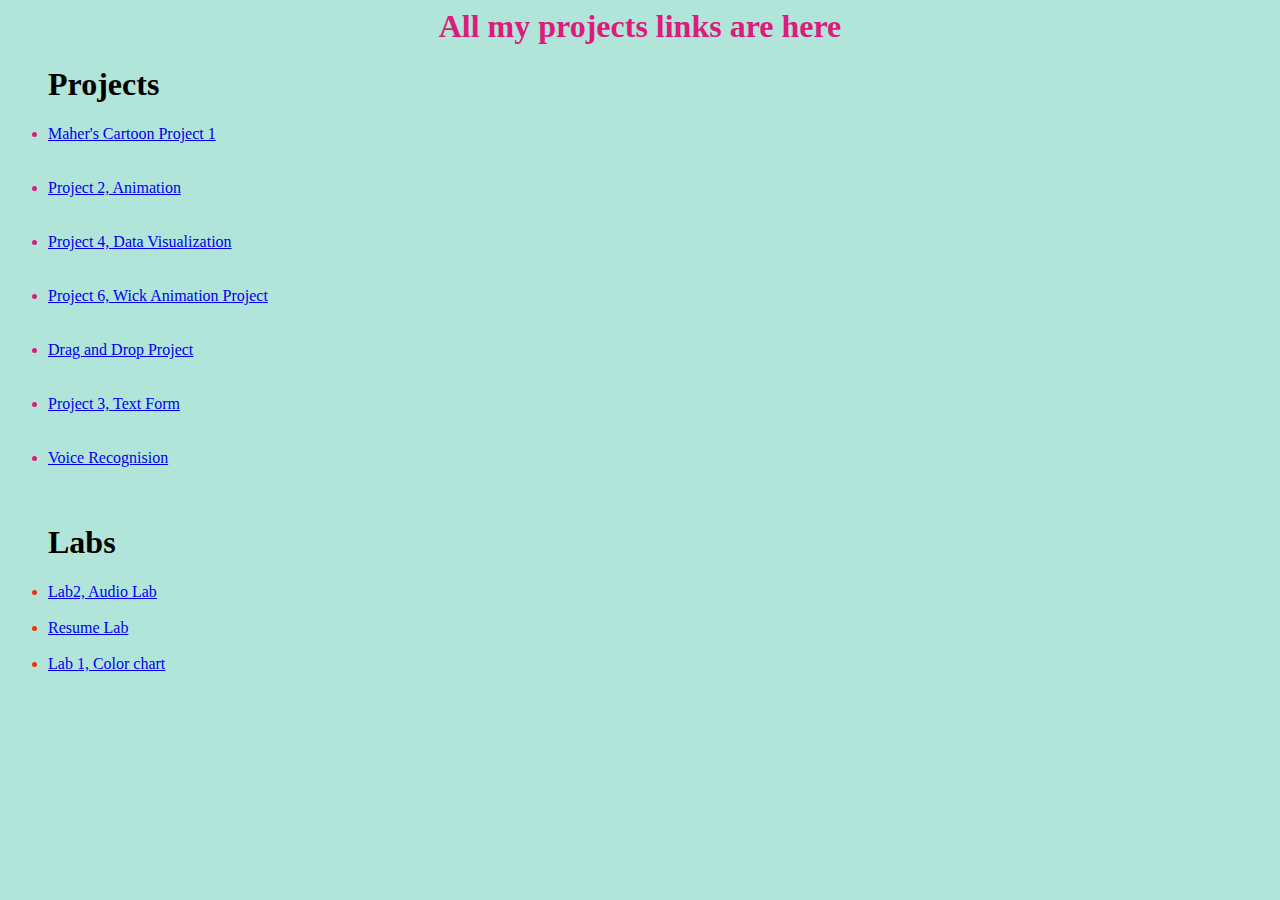
<file: index.html>
<html lang="en">
  <head>
    <meta charset="UTF-8" />
    <meta http-equiv="X-UA-Compatible" content="IE=edge" />
    <meta name="viewport" content="width=device-width, initial-scale=1.0" />
    <title>Maher Nigar CISC 3610 Labs & Projects</title>
  </head>
  <body style="background-color: #b1e5d9">
    <h1 align="center" style="color: rgb(220, 28, 124)">
      <b> All my projects links are here</b>
    </h1>

    <!-- Nav pages -->
    <div class="manu3">
      <nav class="manu1">
        <ul class="menu">
          <h1>Projects</h1>
          <li style="color: rgb(220, 28, 124)">
            <a href="cartoonProject1_MaherNigar/cartoon.html">
              Maher's Cartoon Project 1</a
            >
          </li>
          <br /><br />
          <li style="color: rgb(220, 28, 124)">
            <a href="Animation_Project_Maher/index.html"
              >Project 2, Animation</a
            >
          </li>
          <br /><br />
          <li style="color: rgb(220, 28, 124)">
            <a href="Data_visualization/index.html"
              >Project 4, Data Visualization</a
            >
          </li>
          <br /><br />
          <li style="color: rgb(220, 28, 124)">
            <a href="videoAnimation_project/index.html"
              >Project 6, Wick Animation Project</a
            >
          </li>
          <br /><br />
          <li style="color: rgb(220, 28, 124)">
            <a href="drag&drop!!.html">Drag and Drop Project</a>
          </li>
          <br /><br />
          <li style="color: rgb(220, 28, 124)">
            <a href="Project2_TextForm/index.html">Project 3, Text Form</a>
          </li>
          <br /><br />
          <li style="color: rgb(220, 28, 124)">
            <a href="voiceRecognision_project/index.html">Voice Recognision</a>
          </li>
          <br /><br />
          <h1>Labs</h1>
          <li style="color: rgb(243, 47, 13)">
            <a href="Audio_Lab/index.html">Lab2, Audio Lab</a>
          </li>
          <br />
          <li style="color: rgb(243, 47, 13)">
            <a href="resumeLab/index.html">Resume Lab</a>
          </li>
          <br />
          <li style="color: rgb(243, 47, 13)">
            <a href="Lab1-ColorChart/index.html">Lab 1, Color chart</a>
          </li>
        </ul>
      </nav>
    </div>
  </body>
</html>
</file>
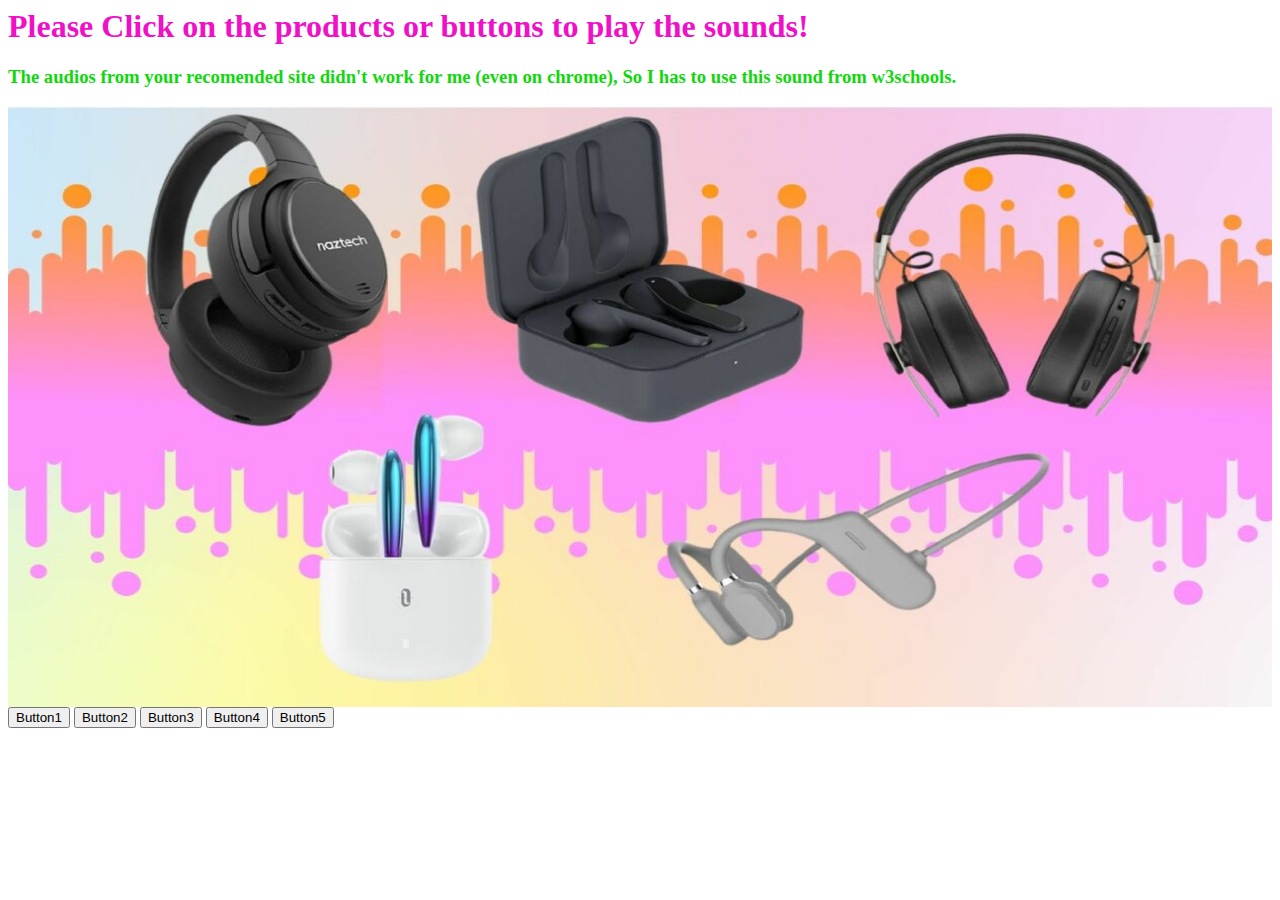
<file: Audio_Lab/index.html>
<html lang="en">
  <head>
    <meta charset="UTF-8" />
    <meta http-equiv="X-UA-Compatible" content="IE=edge" />
    <meta name="viewport" content="width=device-width, initial-scale=1.0" />
    <title>Audio Lab</title>
    <link rel="stylesheet" href="css.css" />
  </head>
  <body>
    <h1 id="color1">
      Please Click on the products or buttons to play the sounds!
    </h1>
    <h3 id="color2">
      The audios from your recomended site didn't work for me (even on chrome),
      So I has to use this sound from w3schools.
    </h3>
    <!--Audio-->
    <audio id="audio_play">
      <!--  <source src="http://www.w3schools.com/tags/horse.ogg" type="audio/ogg" />-->
      <source src="http://www.w3schools.com/tags/horse.mp3" type="audio/mpeg" />
    </audio>
    <audio id="audio_play2">
      <source src="http://www.w3schools.com/tags/horse.mp3" type="audio/mpeg" />
    </audio>
    <audio id="audio_play3">
      <source src="http://www.w3schools.com/tags/horse.mp3" type="audio/mpeg" />
    </audio>
    <audio id="audio_play4">
      <source src="http://www.w3schools.com/tags/horse.mp3" type="audio/mpeg" />
    </audio>

    <!--Image here-->
    <img id="image" src="image/headphones.jpeg" alt="image" usemap="#workmap" />

    <map name="workmap">
      <button
        id="button1"
        onClick="document.getElementById('audio_play').play(); return false;"
      >
        <area shape="rect" coords="80,60,396,470" alt="Computer" />
        Button1
      </button>
      <!--Button2-->
      <button
        id="button2"
        onClick="document.getElementById('audio_play2').play(); return false;"
      >
        <area shape="rect" coords="232,317,1370,1185" alt="Phone" />Button2
      </button>
      <!--Button3-->

      <button
        id="button1"
        onClick="document.getElementById('audio_play').play(); return false;"
      >
        <area shape="rect" coords="232,117,1370,1185" alt="Computer" />
        Button3
      </button>
      <!--Button4-->
      <button
        id="button1"
        onClick="document.getElementById('audio_play').play(); return false;"
      >
        <area shape="rect" coords="232,117,1370,1185" alt="Computer" />
        Button4
      </button>
      <!--Button5-->
      <button
        id="button1"
        onClick="document.getElementById('audio_play').play(); return false;"
      >
        <area shape="rect" coords="232,117,1370,1185" alt="Computer" />
        Button5
      </button>
    </map>
    <!-------------------------------------------->
  </body>
</html>
</file>
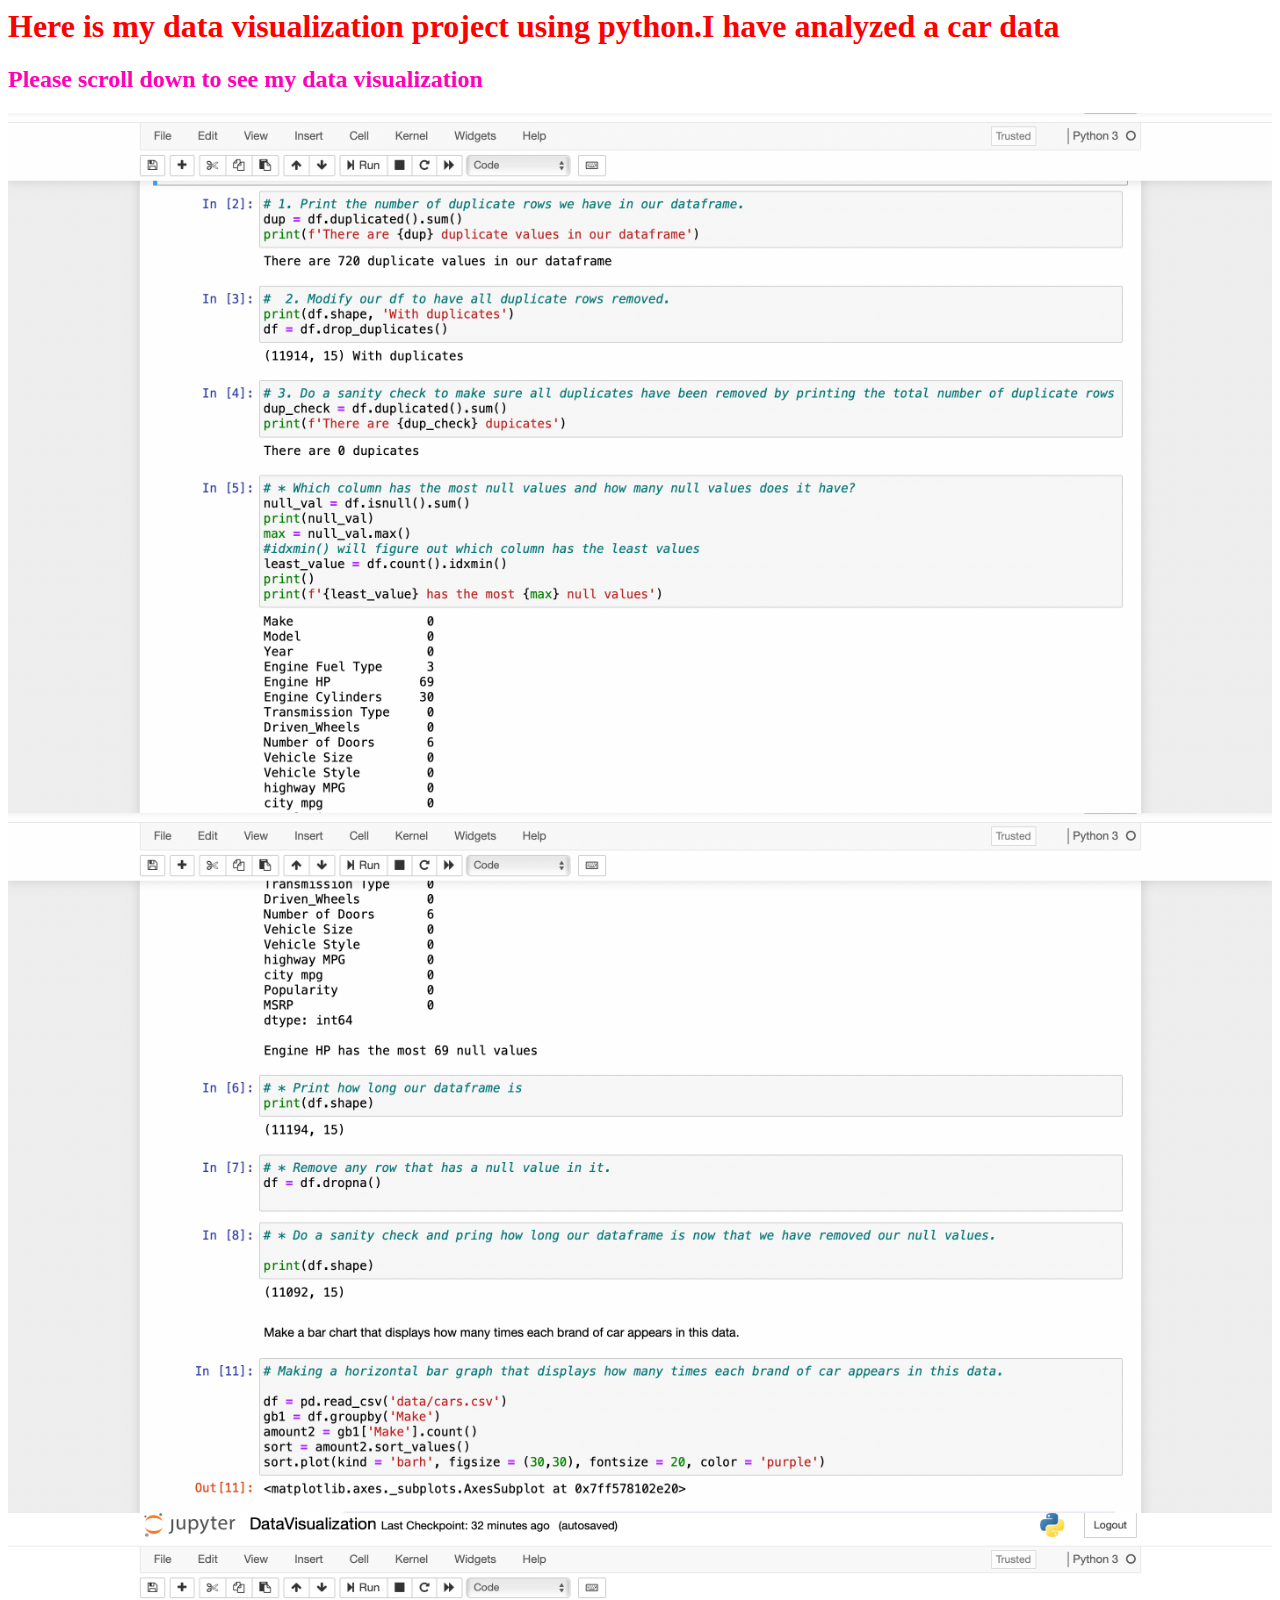
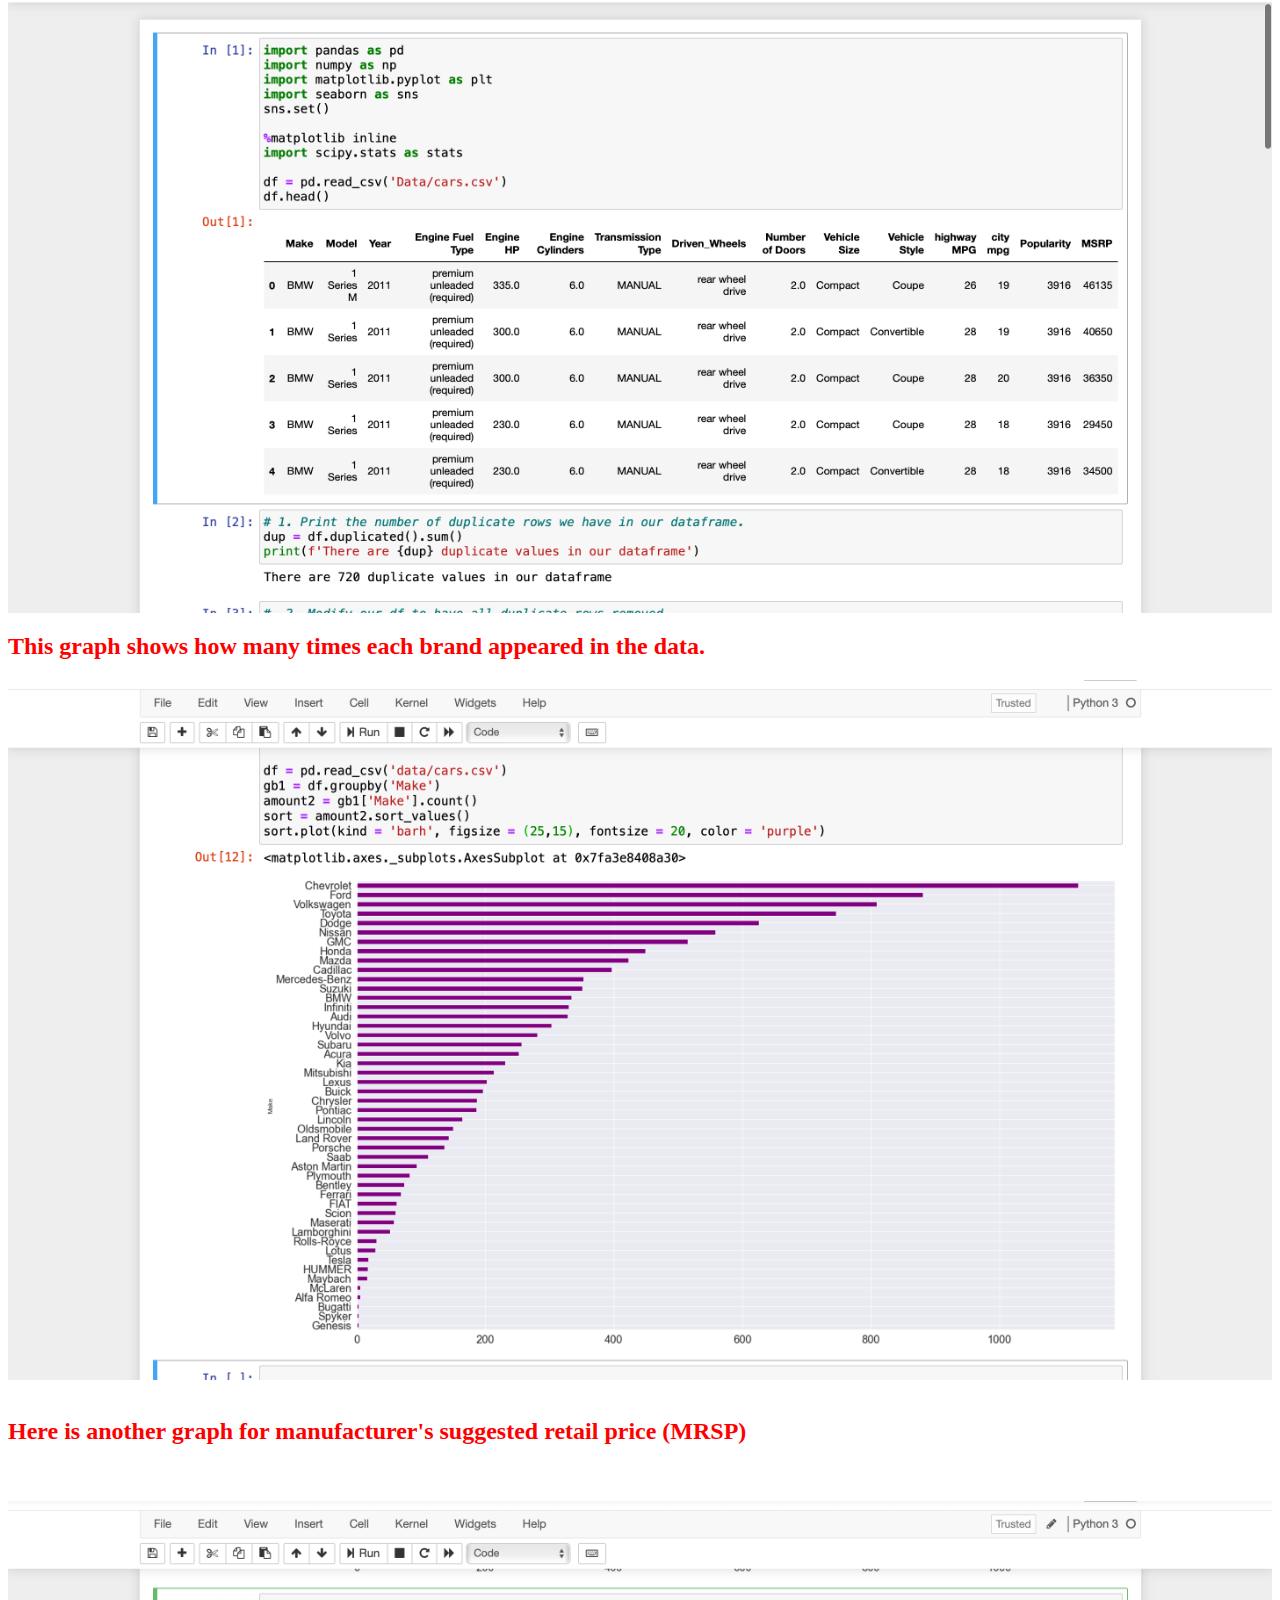
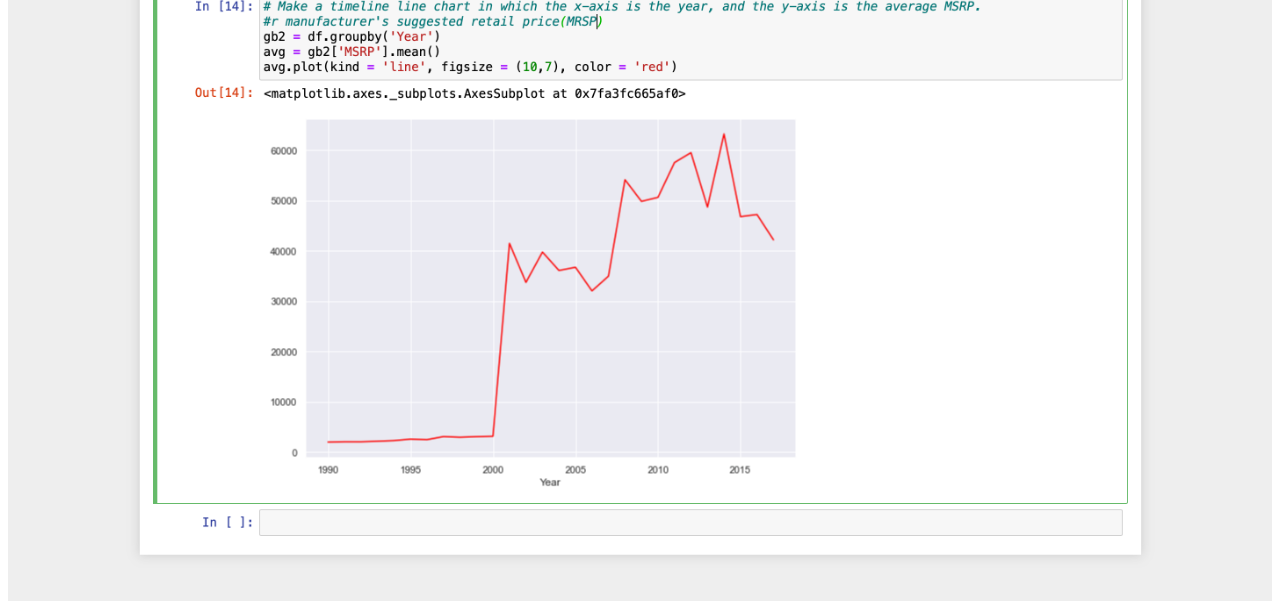
<file: Data_visualization/index.html>
<html lang="en">
  <head>
    <meta charset="UTF-8" />
    <meta http-equiv="X-UA-Compatible" content="IE=edge" />
    <meta name="viewport" content="width=device-width, initial-scale=1.0" />
    <title>Data Visualization</title>
    <link rel="stylesheet" href="css.css" />
  </head>
  <body>
    <div>
      <h1 id = 'head'>Here is my data visualization project using python.I have analyzed a car data</h1>
     
      <h2 id = 'head2'>Please scroll down to see my data visualization</h2>
      <img id = 'image4' src="screenshots/datacleaning.png" alt="">
      <img id = 'image5' src="screenshots/datacleaning1.png" alt="">
      <img id = 'image3' src="screenshots/visualizalization.png" alt="">
      <h2 id = 'head3'>This graph shows how many times each brand appeared in the data.</h2>
      <img id="image" src="screenshots/visualization.png" alt="" />
    </div>
    <div>
        <br>
    <h2 id = 'head4'>Here is another graph for manufacturer's suggested retail price (MRSP)</h2>
    <br><br>
       <div>
        <img id="image2" src="screenshots/graph2.png" alt="" />
      </div>
  </body>
</html>
</file>
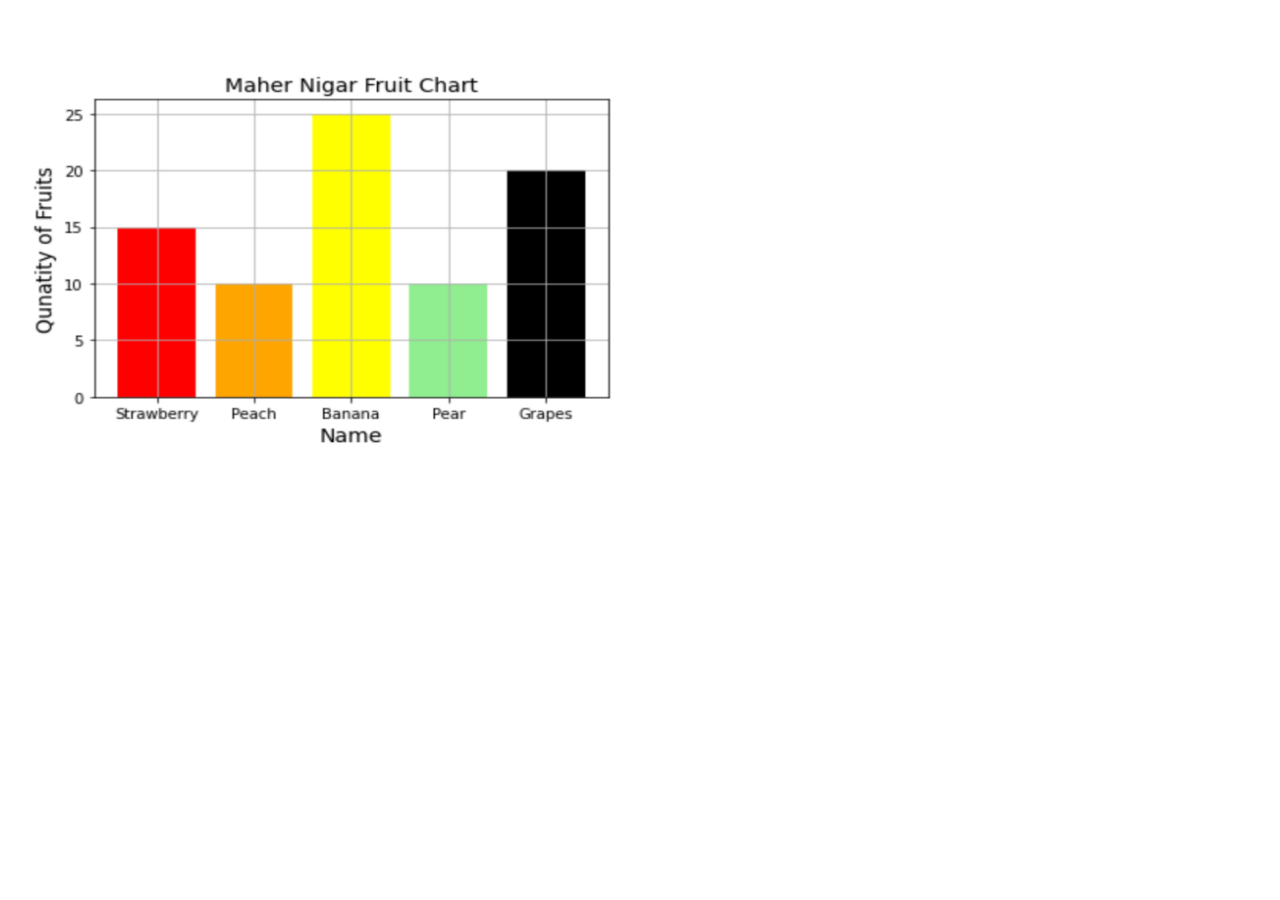
<file: Lab1-ColorChart/index.html>
<html lang="en">
  <head>
    <meta charset="UTF-8" />
    <meta http-equiv="X-UA-Compatible" content="IE=edge" />
    <meta name="viewport" content="width=device-width, initial-scale=1.0" />
    <title>Color Chart Program</title>
    <link rel="stylesheet" href="css.css" />
  </head>
  <body>
    <br /><br /><br />
    <img id="image" src="image/fruit.png" alt="" />

    <script src="fruits.js"></script>
  </body>
</html>
</file>
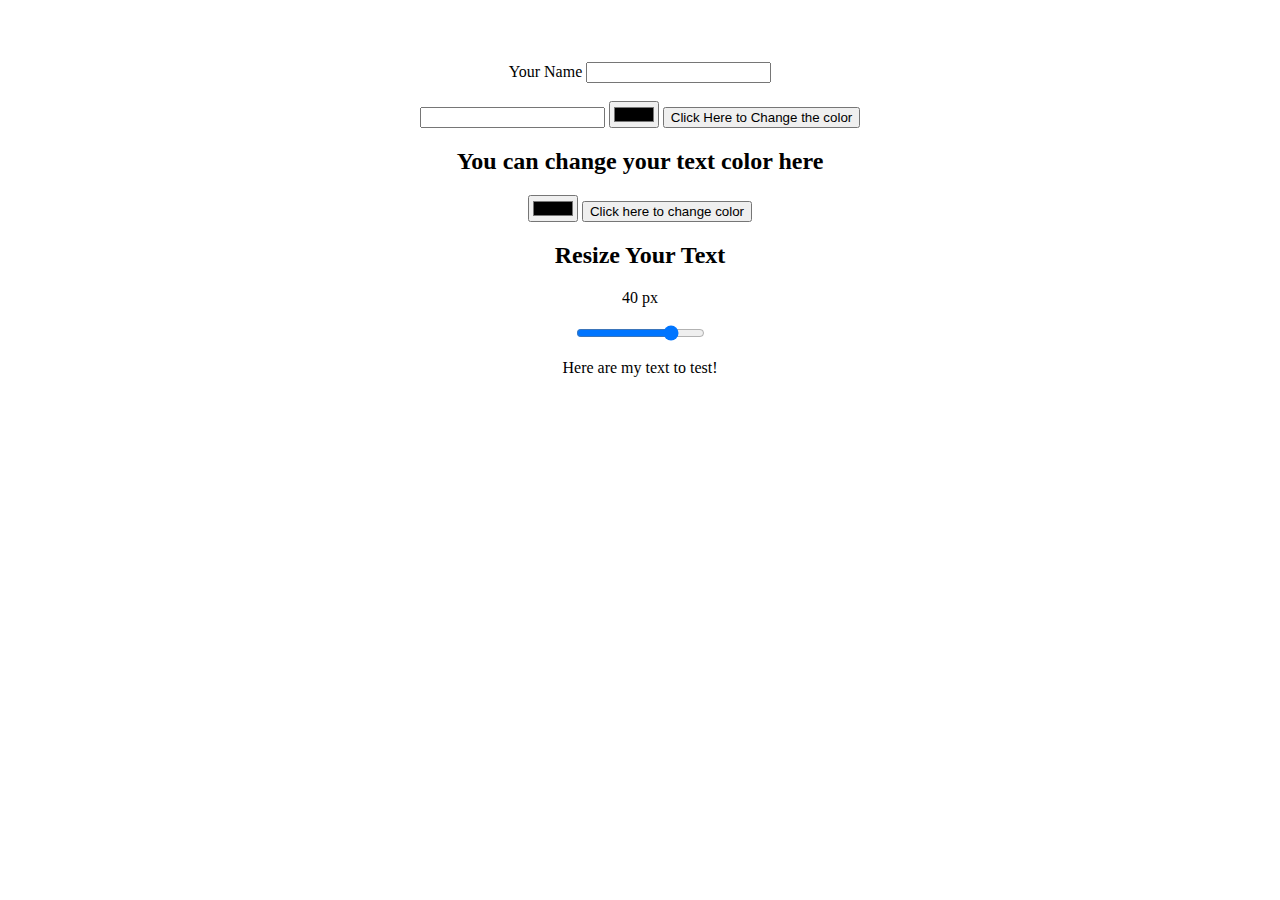
<file: Project2_TextForm/index.html>
<html lang="en">
  <head>
    <meta charset="UTF-8" />
    <meta http-equiv="X-UA-Compatible" content="IE=edge" />
    <meta name="viewport" content="width=device-width, initial-scale=1.0" />
    <title>Text Form</title>
    <link rel="stylesheet" href="css.css" />
  </head>
  <body align="center">
    <br /><br /><br />
    <label for="name">Your Name</label>
    <input type="text" id="name" name="name" />
    <br />
    <br />
    <input type="text" id="bgColor" />

    <input type="color" id="rgbcolor" />
    <input
      type="button"
      id="colorButton"
      value="Click Here to Change the color"
      onclick="changeBackground()"
    />
    <!--This is for text color change-->
    <h2 id="heading">You can change your text color here</h2>
    <input type="color" id="myInput" onclick="chnageText()" />
    <button id="myButton">Click here to change color</button>

    <!--This is for text size-->
    <div class="container">
      <header class="container-head">
        <h2>Resize Your Text</h2>
        <div class="slider-container">
          <p class="font-size-text">
            <span id="pixels">40</span>
            px
          </p>
          <input type="range" min="12" max="48" value="40" id="slider" />
        </div>
      </header>
      <div class="items">
        <div class="row">
          <p>Here are my text to test!</p>
        </div>
      </div>
    </div>
    <script src="slider.js"></script>
    <script src="javascript.js"></script>
  </body>
</html>
</file>
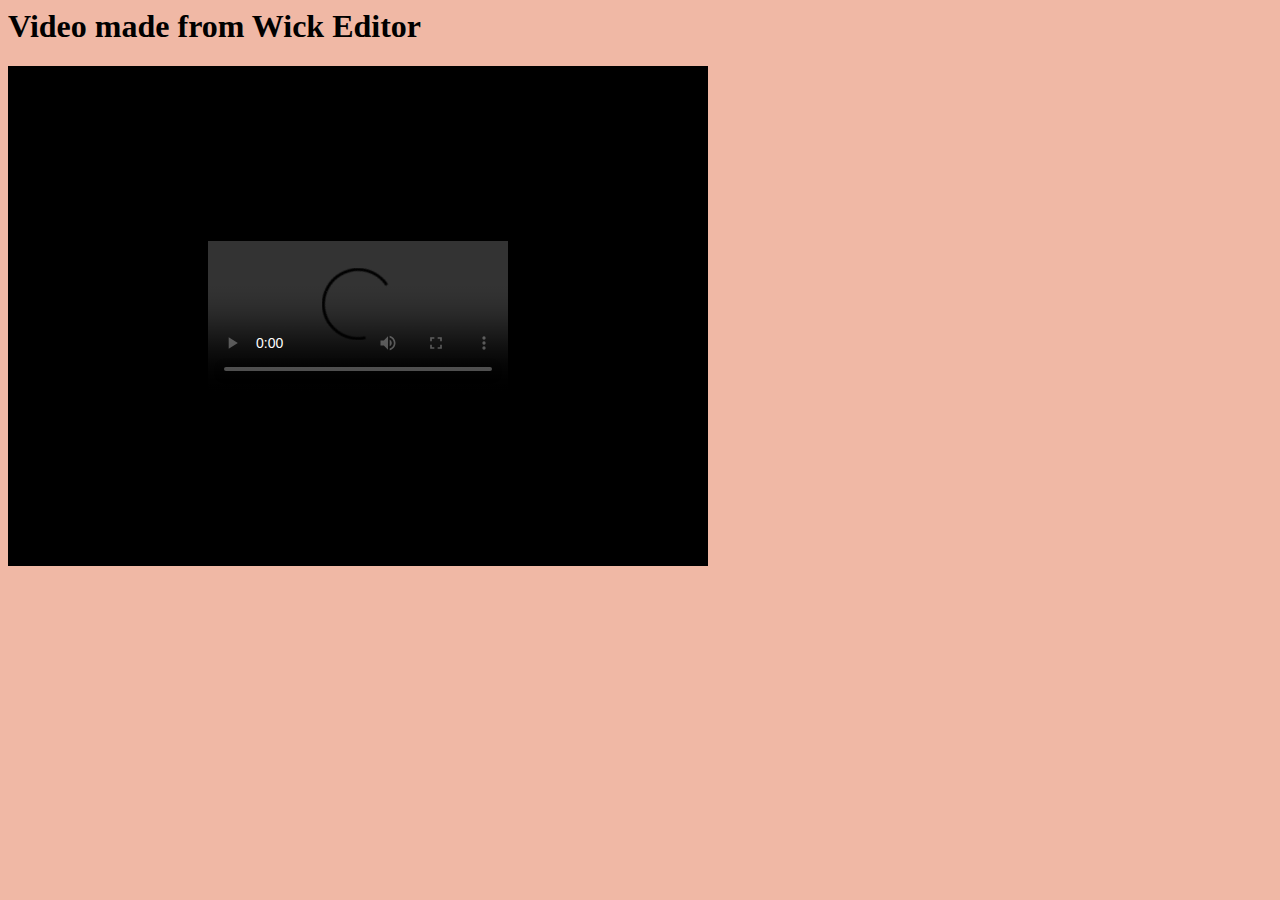
<file: videoAnimation_project/index.html>
<html lang="en">
  <head>
    <meta charset="UTF-8" />
    <meta http-equiv="X-UA-Compatible" content="IE=edge" />
    <meta name="viewport" content="width=device-width, initial-scale=1.0" />
    <title>Video Visualization Project</title>
    <link rel="stylesheet" href="css.css" />
  </head>
  <body>
    <h1>Video made from Wick Editor</h1>
    <iframe
      align="center"
      width="700"
      height="500"
      src="video/Maher_Wick.mp4"
      frameborder="0"
    ></iframe>
  </body>
</html>
</file>
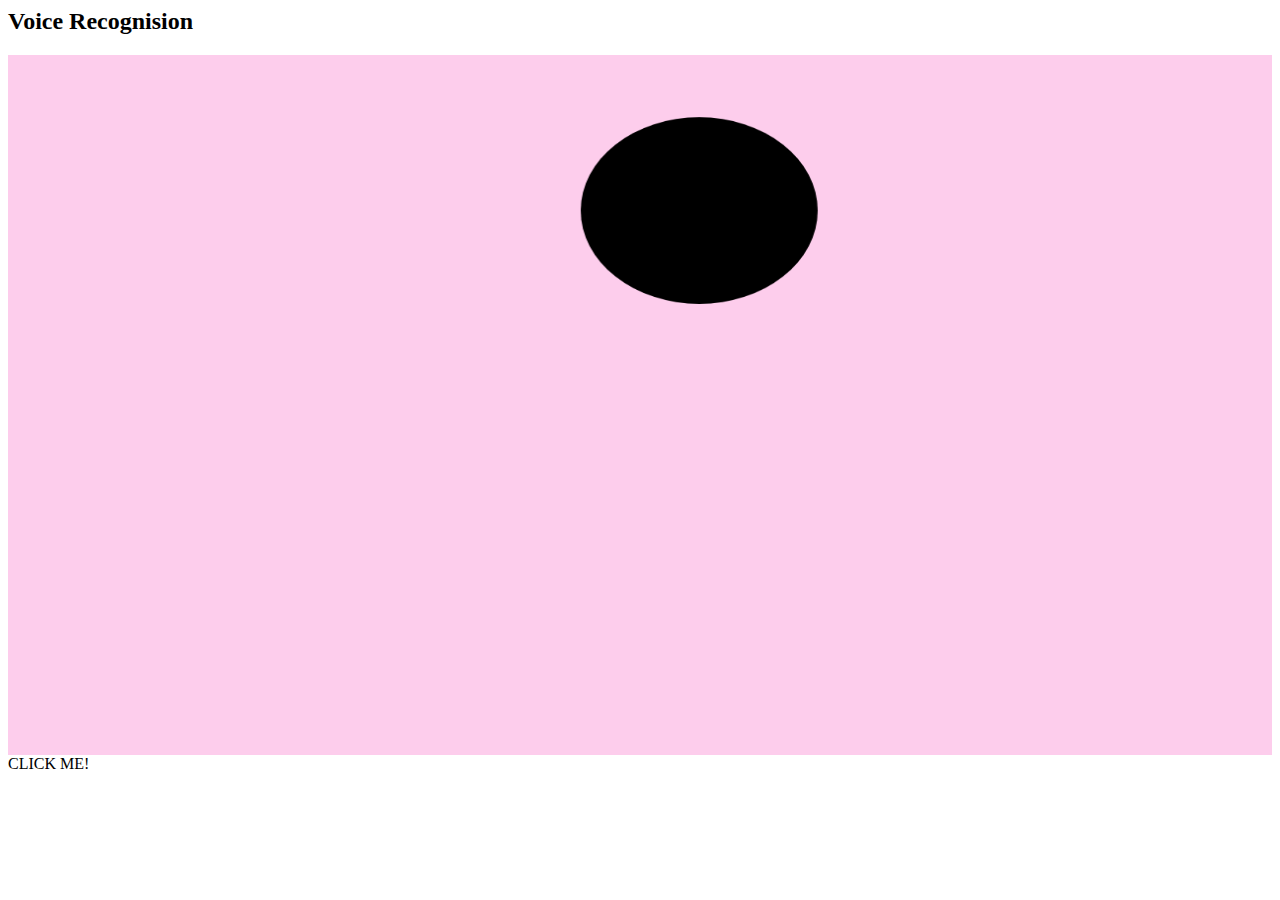
<file: voiceRecognision_project/index.html>
<html lang="en">
  <head>
    <meta charset="UTF-8" />
    <meta http-equiv="X-UA-Compatible" content="IE=edge" />
    <meta name="viewport" content="width=device-width, initial-scale=1.0" />
    <title>Voice Recognision</title>
    <link rel="stylesheet" href="css.css" />
  </head>
  <body>
    <h2>Voice Recognision</h2>
    <canvas id="canvas"> </canvas>

    <!-- <label for="Speech Recognition">Speech Recognition</label>
   <input type="text" id="speechToText" />-->
    <span id="button" onclick="toggleStartStop()">CLICK ME!</span>

    <script src="javascript.js"></script>
  </body>
</html>
</file>
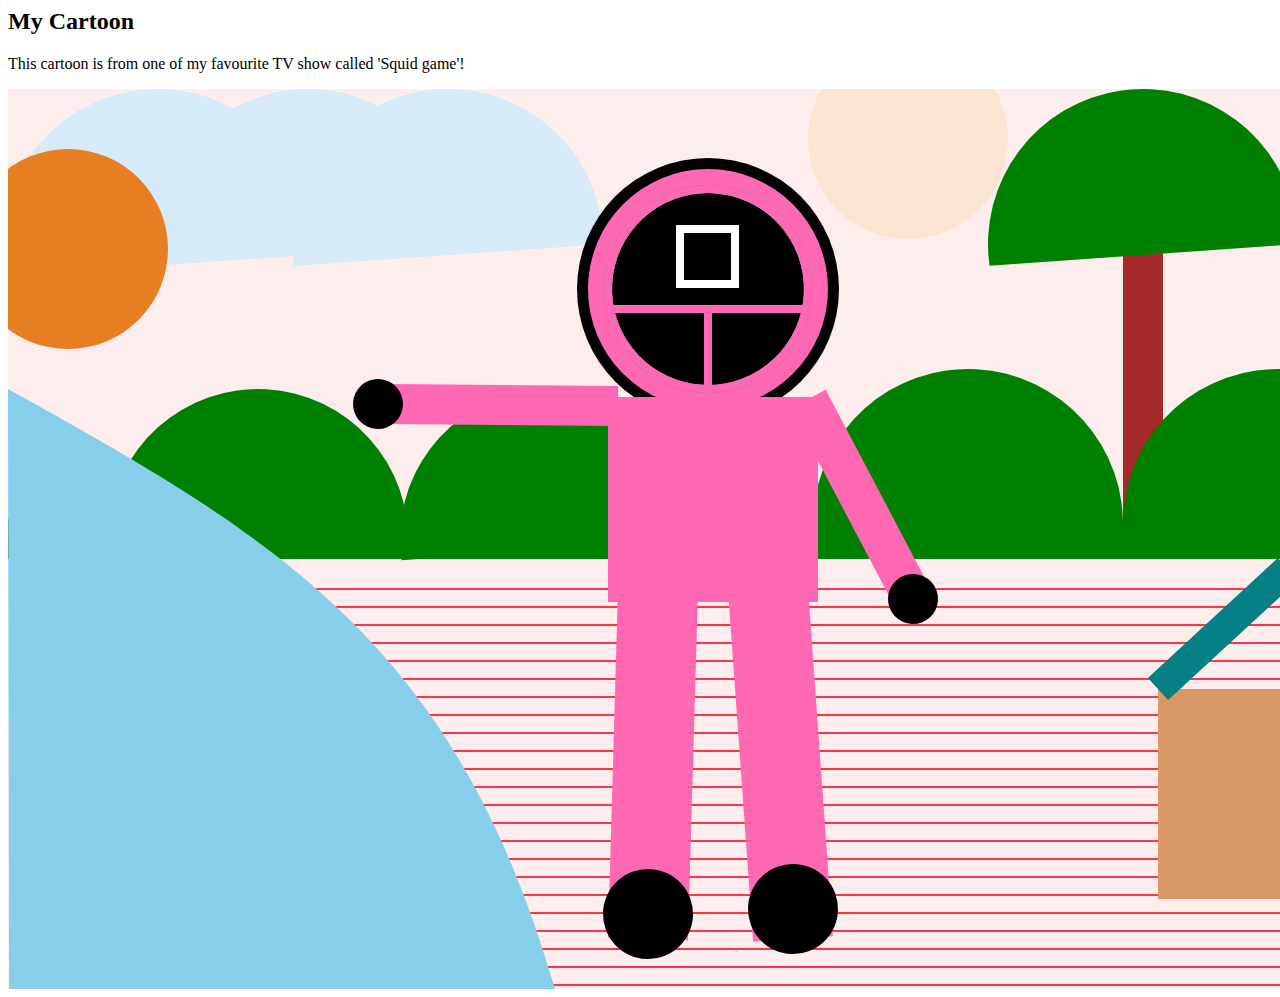
<file: cartoonProject1_MaherNigar/cartoon.html>
<html lang="en">
  <head>
    <meta charset="UTF-8" />
    <meta http-equiv="X-UA-Compatible" content="IE=edge" />
    <meta name="viewport" content="width=device-width, initial-scale=1.0" />
    <link rel="stylesheet" href="css.css" />
    <title>Maher's Cartoon HW</title>
  </head>
  <body>
    <h2>My Cartoon</h2>
    <p id="text">
      This cartoon is from one of my favourite TV show called 'Squid game'!
    </p>
    <canvas id="canvas"> </canvas>

    <script src="javaScript.js"></script>
  </body>
</html>
</file>
<file: Audio_Lab/css.css>
#image{
    width: 100%;
    height: 600px;
    bottom: 140;
}

#color1{
 
  color: rgb(240, 16, 199);
}

#color2{
  color: rgb(17, 215, 14);
}
</file>
<file: Data_visualization/css.css>
#image{
    
    width: 100%;
    height: 700px;
}
/*
#diagram2{
    width: 600px;
    height: 50px;
}*/

#image2{
    
    width: 100%;
    height: 700px;
}

#image3{
    
    width: 100%;
    height: 700px;
}

#image4{
    
    width: 100%;
    height: 700px;
}

#image5{
    
    width: 100%;
    height: 700px;
}

#head{
    color: red;
}

#head2{
    color: rgb(255, 0, 187);
}

#head3{
    color: red;
}

#head4{
    color: red;
}
</file>
<file: Lab1-ColorChart/css.css>
#image{
    
    width: 50%;
    height: 400px;
    align-items: center;
}

body{
    font-family: Arial, Helvetica, sans-serif;
    font-size: 16x;
}
</file>
<file: Project2_TextForm/css.css>
body{
    content: content-align;
}

html{
    --font-size: 40px;
}
</file>
<file: videoAnimation_project/css.css>
body{
    background-color: rgb(240, 184, 165);
}
</file>
<file: voiceRecognision_project/css.css>
#canvas{
    background-color: #fdcdec;
    width: 100%;
    height: 700px;
 }
</file>
<file: cartoonProject1_MaherNigar/css.css>
#canvas{
    background-color: #FDEDEC;
 
 }
</file>
